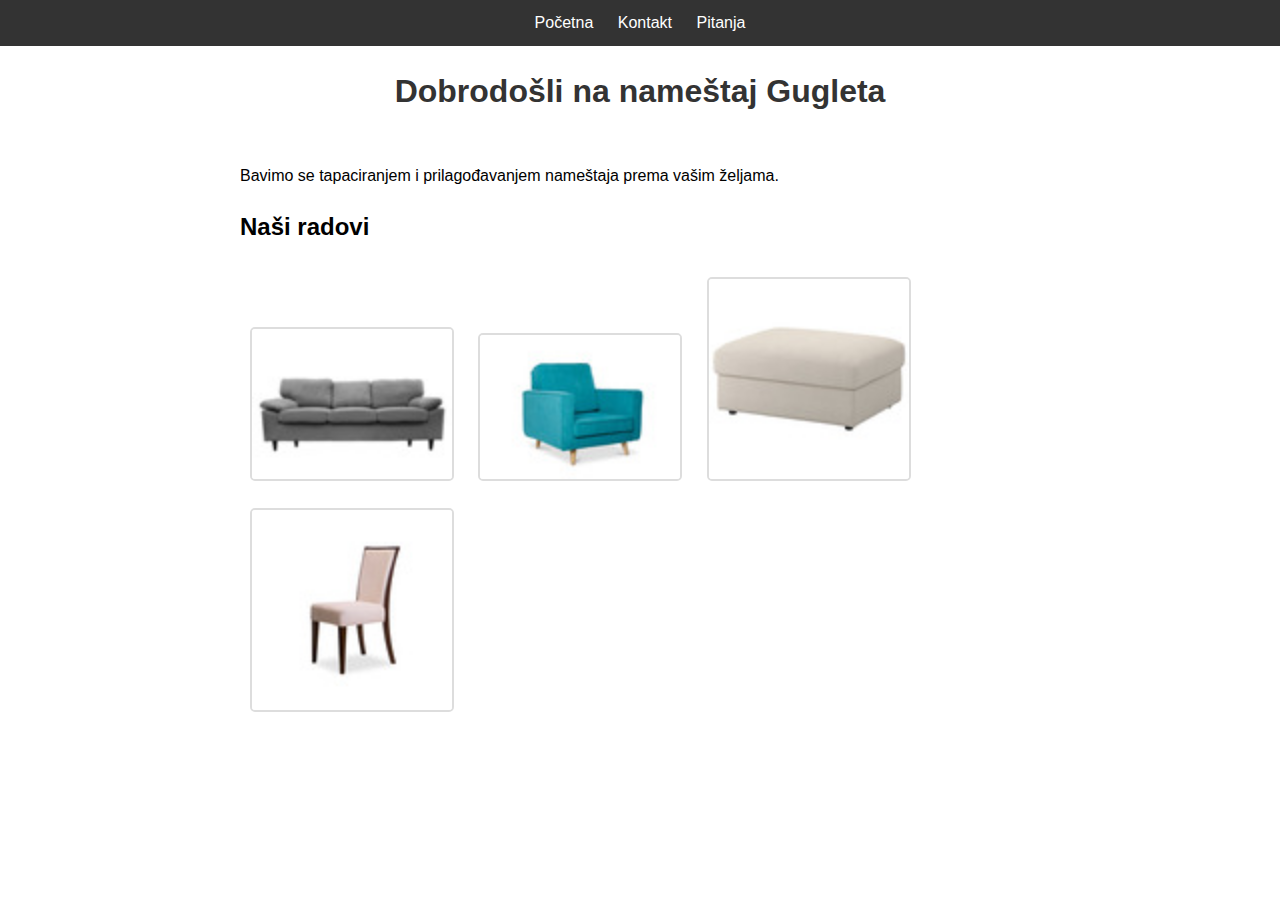
<file: index.html>
<!DOCTYPE html>
<html lang="sr">
<head>
    <meta name="viewport" content="width=device-width, initial-scale=1.0">
    <title>Namestaj Gugleta</title>
    <link rel="stylesheet" href="style.css">
</head>
<body>
    <header>
        <nav class="nav">
            <a href="index.html" class="nav-link">Početna</a>
            <a href="contact.html" class="nav-link">Kontakt</a>
            <a href="faq.html" class="nav-link">Pitanja</a>
        </nav>
    </header>
    <main>
        <h1 class="fade-in">Dobrodošli na nameštaj Gugleta</h1>
        <div class="content">
            <p>Bavimo se tapaciranjem i prilagođavanjem nameštaja prema vašim željama.</p>
            <section class="gallery">
                <h2>Naši radovi</h2>
                <div class="gallery-images">
                    <img src="resursi/slika1.jpg" alt="Primer nameštaja 1">
                    <img src="resursi/slika2.jpg" alt="Primer nameštaja 2">
                    <img src="resursi/slika3.jpg" alt="Primer nameštaja 3">
                    <img src="resursi/slika4.jpg" alt="Primer nameštaja 4">
                </div>
            </section>
        </div>
    </main>
</body>
</html>
</file>
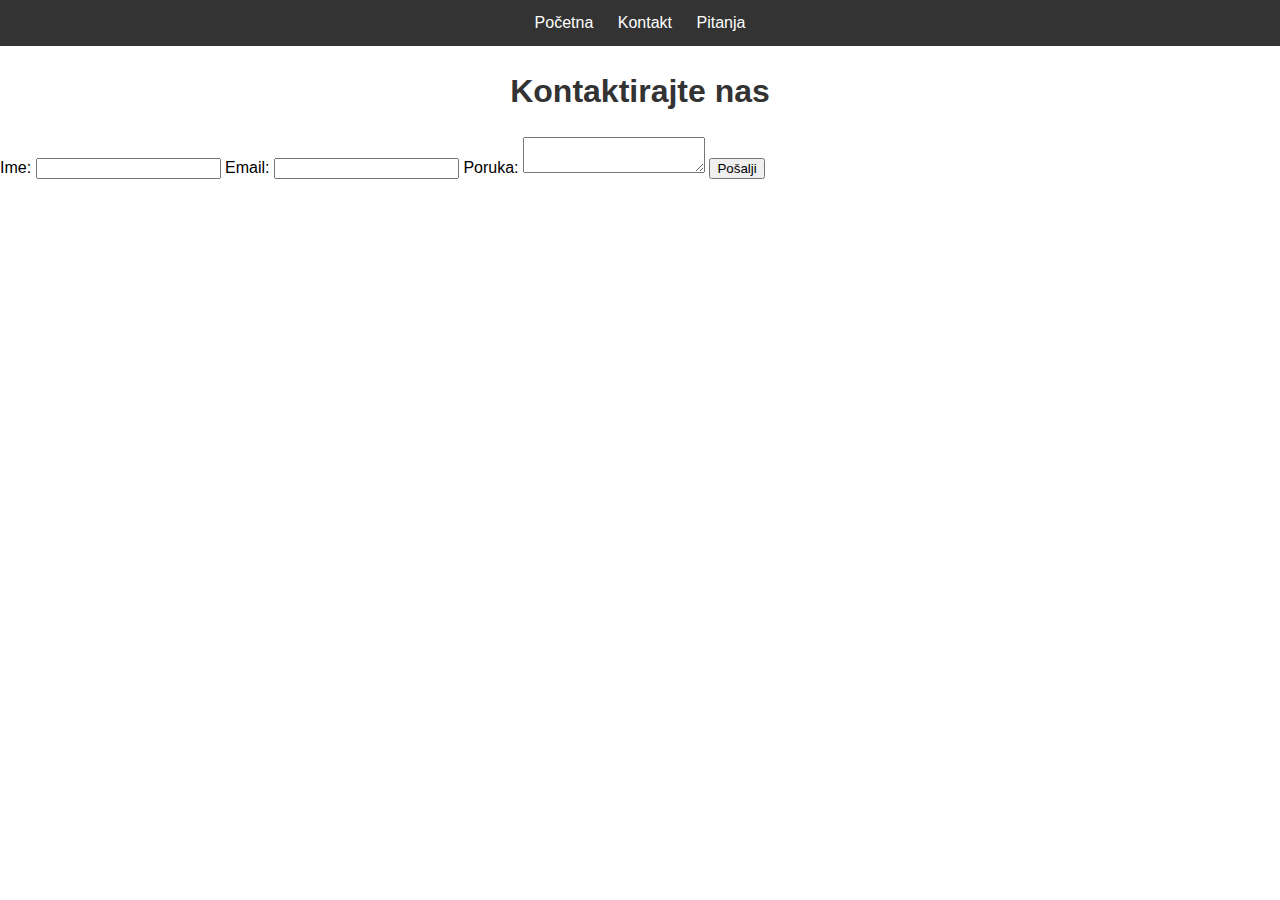
<file: contact.html>
<!DOCTYPE html>
<html lang="sr">
<head>
    <meta name="viewport" content="width=device-width, initial-scale=1.0">
    <title>Kontakt | Namestaj Gugleta</title>
    <link rel="stylesheet" href="style.css">
</head>
<body>
    <header>
        <nav class="nav">
            <a href="index.html" class="nav-link">Početna</a>
            <a href="contact.html" class="nav-link">Kontakt</a>
            <a href="faq.html" class="nav-link">Pitanja</a>
        </nav>
    </header>
    <main>
        <h1>Kontaktirajte nas</h1>
        <form class="contact-form">
            <label for="name">Ime:</label>
            <input type="text" id="name" name="name" required>
            <label for="email">Email:</label>
            <input type="email" id="email" name="email" required>
            <label for="message">Poruka:</label>
            <textarea id="message" name="message" required></textarea>
            <button type="submit">Pošalji</button>
        </form>
    </main>
</body>
</html>
</file>
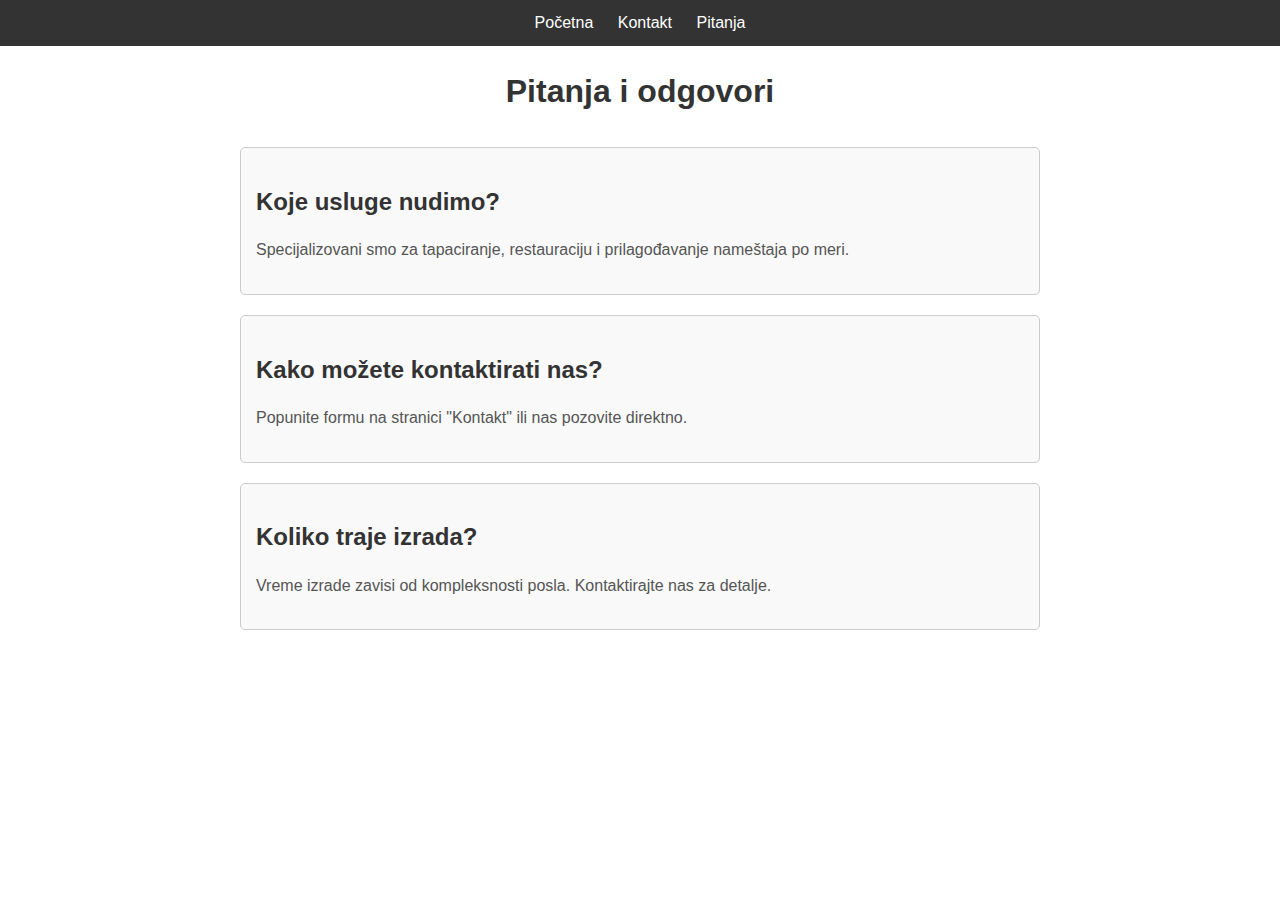
<file: faq.html>
<!DOCTYPE html>
<html lang="sr">
<head>
    <meta name="viewport" content="width=device-width, initial-scale=1.0">
    <title>Pitanja | Namestaj Gugleta</title>
    <link rel="stylesheet" href="style.css">
</head>
<body>
    <header>
        <nav class="nav">
            <a href="index.html" class="nav-link">Početna</a>
            <a href="contact.html" class="nav-link">Kontakt</a>
            <a href="faq.html" class="nav-link">Pitanja</a>
        </nav>
    </header>
    <main>
        <h1>Pitanja i odgovori</h1>
        <div class="content">
            <section class="faq-item">
                <h2>Koje usluge nudimo?</h2>
                <p>Specijalizovani smo za tapaciranje, restauraciju i prilagođavanje nameštaja po meri.</p>
            </section>
            <section class="faq-item">
                <h2>Kako možete kontaktirati nas?</h2>
                <p>Popunite formu na stranici "Kontakt" ili nas pozovite direktno.</p>
            </section>
            <section class="faq-item">
                <h2>Koliko traje izrada?</h2>
                <p>Vreme izrade zavisi od kompleksnosti posla. Kontaktirajte nas za detalje.</p>
            </section>
        </div>
    </main>
</body>
</html>
</file>
<file: style.css>
body {
    font-family: Arial, sans-serif;
    margin: 0;
    line-height: 1.6;
    animation: fadeIn 1.5s ease-in-out;
}

header {
    background: #333;
    color: white;
    text-align: center;
    padding: 10px;
}

.nav a {
    color: white;
    margin: 0 10px;
    text-decoration: none;
}

.nav a:hover {
    color: yellow;
}

h1 {
    text-align: center;
    margin: 20px 0;
    color: #333;
}

.content {
    max-width: 800px;
    margin: 20px auto;
    padding: 10px;
}

.faq-item {
    margin-bottom: 20px;
    padding: 15px;
    border: 1px solid #ccc;
    border-radius: 5px;
    background: #f9f9f9;
}

.faq-item h2 {
    color: #333;
    margin-bottom: 10px;
}

.faq-item p {
    color: #555;
}

button:hover {
    background: yellow;
    color: black;
}

.gallery-images img {
    width: 200px;
    height: auto;
    margin: 10px;
    border: 2px solid #ddd;
    border-radius: 5px;
    transition: transform 0.3s ease;
}

.gallery-images img:hover {
    transform: scale(1.1);
}

@keyframes fadeIn {
    from {
        opacity: 0;
    }
    to {
        opacity: 1;
    }
}

@media (max-width: 600px) {
    .nav {
        display: block;
    }

    .content {
        padding: 5px;
    }
}
</file>
